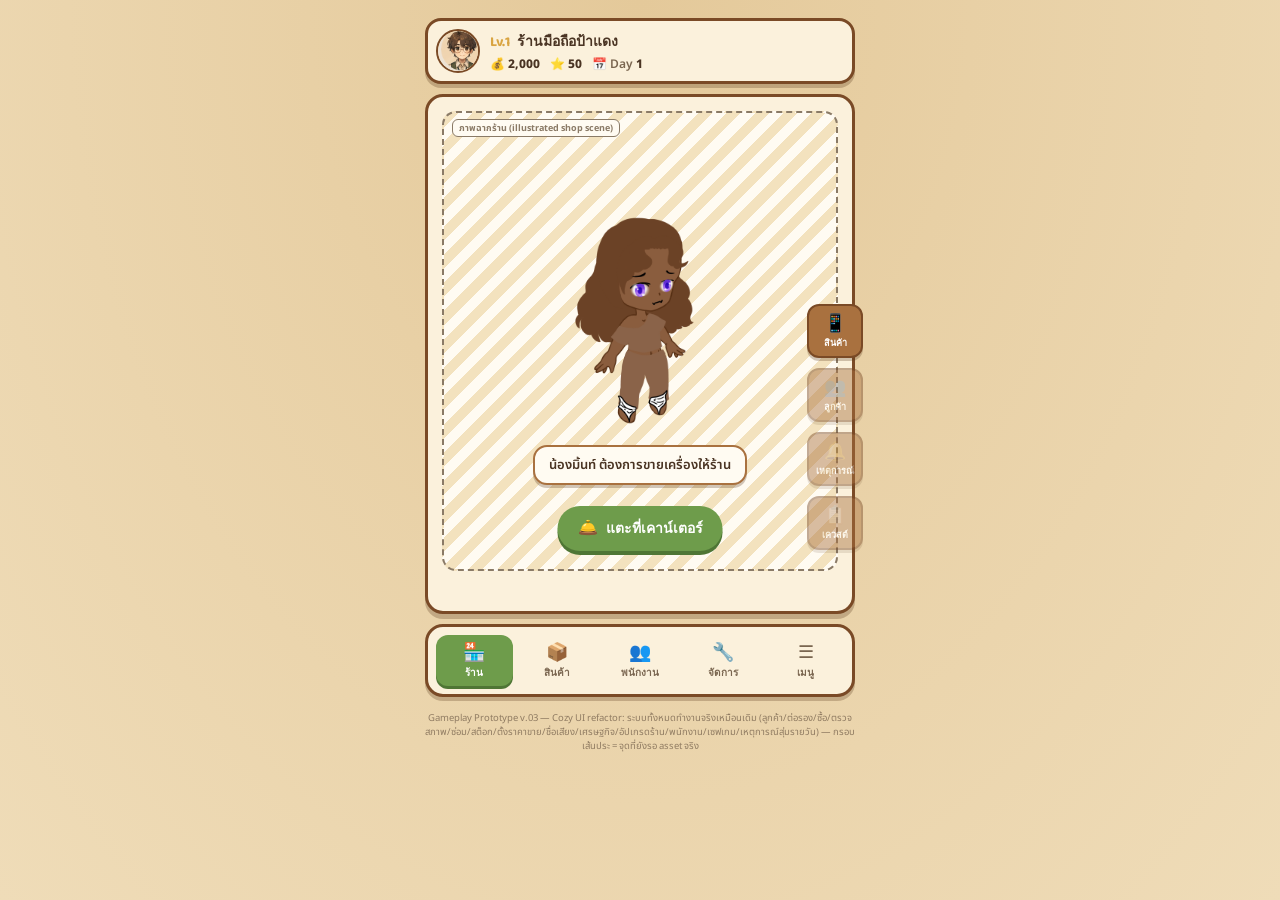
<file: index.html>
<!DOCTYPE html>
<html lang="th">
<head>
  <meta charset="UTF-8">
  <meta name="viewport" content="width=device-width, initial-scale=1.0">
  <title>Used Phone Shop Tycoon</title>
  <meta http-equiv="refresh" content="0; url=Prototype/Prototype_v.03/prototype.html">
</head>
<body>
  <p>กำลังเปิดเกม...</p>
  <p>
    <a href="Prototype/Prototype_v.03/prototype.html">
      เปิดเกม
    </a>
  </p>
</body>
</html>
</file>
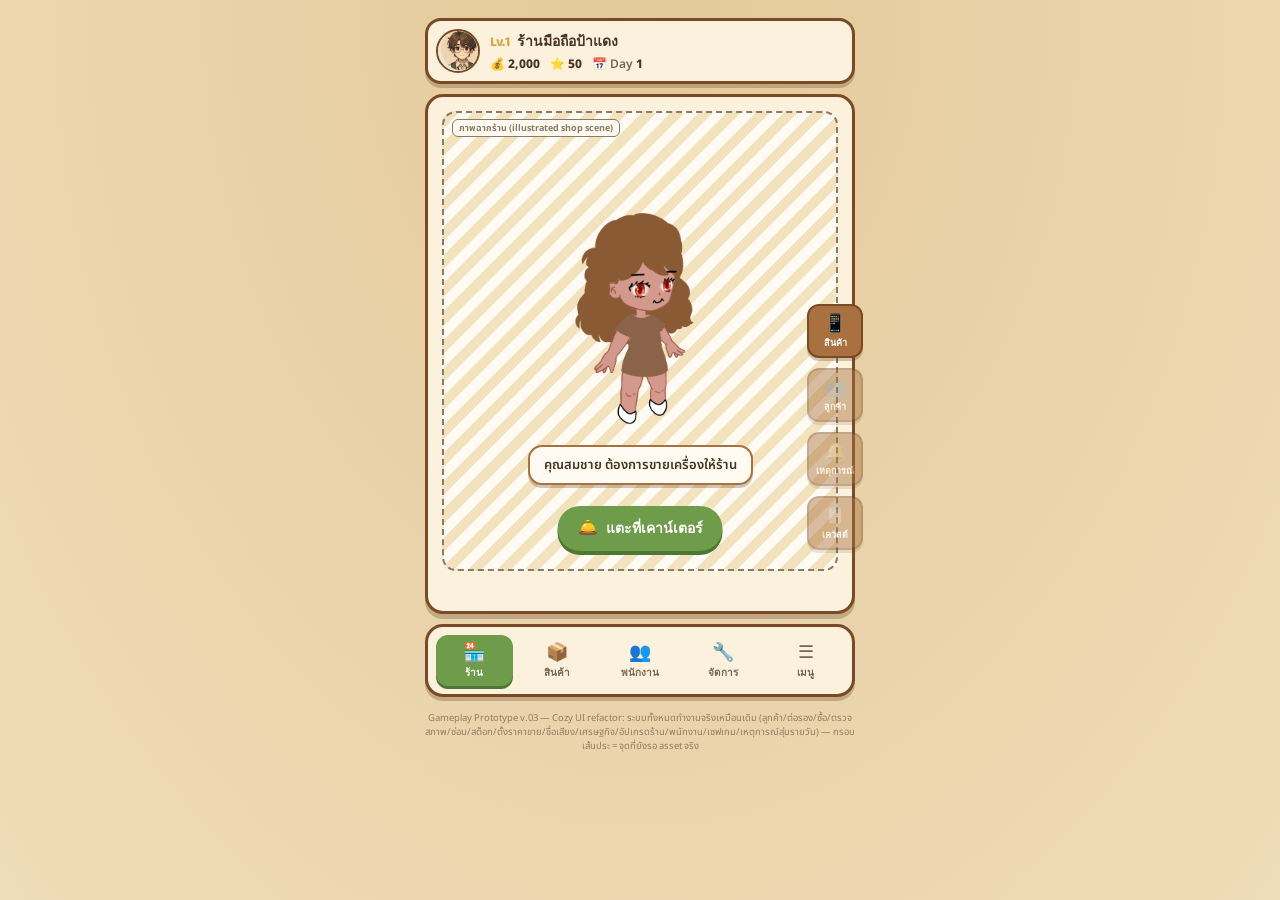
<file: Prototype/Prototype_v.03/prototype.html>
<!DOCTYPE html>
<html lang="th">
<head>
<meta charset="UTF-8">
<meta name="viewport" content="width=device-width, initial-scale=1.0">
<title>ร้านมือถือป้าแดง — Used Phone Shop Tycoon</title>
<link rel="preconnect" href="https://fonts.googleapis.com">
<link href="https://fonts.googleapis.com/css2?family=Baloo+2:wght@500;600;700;800&family=Noto+Sans+Thai:wght@400;500;600;700;800&display=swap" rel="stylesheet">
<link rel="stylesheet" href="style.css">
</head>
<body>

<div class="game-frame">

  <!-- ============ TOP HUD (always visible) ============ -->
  <div class="hud-bar">
    <img class="hud-avatar" src="assets/characters/nat_portrait.png" alt="">
    <div class="hud-mid">
      <div class="hud-shopname"><span id="tsLv">Lv.1</span> <span id="tsShopName">ร้านมือถือป้าแดง</span></div>
      <div class="hud-stats">
        <span class="hud-stat">💰 <b id="tsCash">2,000</b></span>
        <span class="hud-stat">⭐ <b id="tsRep">50</b></span>
        <span class="hud-stat">📅 Day <b id="tsDay">1</b></span>
      </div>
    </div>
  </div>

  <!-- ============ SCENE AREA (screens swap here) ============ -->
  <div class="scene-wrap">

    <div class="panel screen active" id="screen-shop">
      <div id="stageContent"></div>
    </div>

    <div class="panel screen" id="screen-counter">
      <div id="counterScreenContent"></div>
    </div>

    <div class="panel screen" id="screen-inventory">
      <h2 class="panel-title">คลังสินค้า</h2>
      <div id="inventoryScreenContent"></div>
    </div>

    <div class="panel screen" id="screen-upgrades">
      <h2 class="panel-title">จัดการ / อัปเกรดร้าน</h2>
      <div id="upgradesScreenContent"></div>
    </div>

    <div class="panel screen" id="screen-staff">
      <h2 class="panel-title">พนักงาน</h2>
      <div id="staffScreenContent"></div>
    </div>

    <!-- "เมนู" screen: shop status card (static — updated every render regardless
         of active tab) + links to the reports/settings sub-screens -->
    <div class="panel screen" id="screen-menu">
      <h2 class="panel-title">เมนู</h2>

      <div class="status-card">
        <h3 class="status-card-title">สถานะร้านวันนี้</h3>
        <div class="stats-grid">
          <div class="stat-row"><span class="stat-label">วันที่</span><span class="stat-val" id="dayVal">1</span></div>
          <div class="stat-row"><span class="stat-label">เงินสด</span><span class="stat-val cash-val" id="cashVal">2,000</span></div>
          <div class="stat-row"><span class="stat-label">รายรับวันนี้</span><span class="stat-val" id="revVal">0</span></div>
          <div class="stat-row"><span class="stat-label">รายจ่ายวันนี้</span><span class="stat-val" id="expVal">0</span></div>
          <div class="stat-row"><span class="stat-label">กำไรวันนี้</span><span class="stat-val" id="profitVal">0</span></div>
        </div>
        <div class="rep-block">
          <span class="stat-label">ชื่อเสียงร้าน</span>
          <div class="rep-bar-track"><div class="rep-bar-fill" id="repBar" style="width:50%"></div></div>
          <div class="rep-level-label" id="repLevelLabel">ปานกลาง (50/100)</div>
        </div>
      </div>

      <div class="status-card">
        <h3 class="status-card-title">คลังมือถือ (<span id="invCount">0</span>/<span id="invCap">8</span>)</h3>
        <div class="inv-list" id="invList"><div class="empty-note">ยังไม่มีเครื่องในสต็อก</div></div>
      </div>

      <button class="btn secondary" id="nextDayBtn" style="width:100%; margin-bottom:14px;">จบวัน / วันถัดไป →</button>

      <div class="menu-links">
        <button class="menu-link" onclick="setTab('reports')">📊 รายงานกิจการ</button>
        <button class="menu-link" onclick="setTab('settings')">⚙️ ตั้งค่า / บันทึกเกม</button>
      </div>
    </div>

    <div class="panel screen" id="screen-reports">
      <button class="back-btn" onclick="setTab('menu')">←</button>
      <h2 class="panel-title">รายงานกิจการ</h2>
      <div id="reportsScreenContent"></div>
    </div>

    <div class="panel screen" id="screen-settings">
      <button class="back-btn" onclick="setTab('menu')">←</button>
      <h2 class="panel-title">ตั้งค่า / บันทึกเกม</h2>
      <div id="settingsScreenContent"></div>
    </div>

    <!-- Side quick action menu — only shown while on the shop screen -->
    <div class="side-quick" id="sideQuick">
      <button class="quick-btn" onclick="setTab('inventory')">
        <span class="quick-icon">📱</span><span class="quick-label">สินค้า</span>
      </button>
      <button class="quick-btn disabled" disabled title="ยังไม่เปิดใช้งาน">
        <span class="quick-icon">👥</span><span class="quick-label">ลูกค้า</span>
      </button>
      <button class="quick-btn disabled" disabled title="ยังไม่เปิดใช้งาน">
        <span class="quick-icon">🔔</span><span class="quick-label">เหตุการณ์</span>
      </button>
      <button class="quick-btn disabled" disabled title="ยังไม่เปิดใช้งาน">
        <span class="quick-icon">📋</span><span class="quick-label">เควสต์</span>
      </button>
    </div>

  </div>

  <!-- ============ BOTTOM NAVIGATION (always visible) ============ -->
  <div class="tabbar" id="tabBar"></div>

  <div class="footer-note">Gameplay Prototype v.03 — Cozy UI refactor: ระบบทั้งหมดทำงานจริงเหมือนเดิม (ลูกค้า/ต่อรอง/ซื้อ/ตรวจสภาพ/ซ่อม/สต็อก/ตั้งราคาขาย/ชื่อเสียง/เศรษฐกิจ/อัปเกรดร้าน/พนักงาน/เซฟเกม/เหตุการณ์สุ่มรายวัน) — กรอบเส้นประ = จุดที่ยังรอ asset จริง</div>
</div>

<div id="modalRoot"></div>

<script src="customer-appearance.js"></script>
<script src="character-renderer.js"></script>
<script src="game.js"></script>
</body>
</html>
</file>
<file: Prototype/Prototype_v.03/style.css>
:root{
  /* Cozy palette — derived from Furniture/Environment/Character Bible
     (warm wood, cream, olive green accent) and the Mega Cozy UI Pack assets */
  --wood:        #A9713F;
  --wood-dark:   #7A4A26;
  --wood-line:   #7A4A26;
  --cream:       #FBF1DC;
  --cream-deep:  #F3E2BE;
  --paper:       #FFFBF2;
  --ink:         #4A3423;
  --ink-soft:    #7A6650;
  --green:       #6E9C4B;
  --green-dark:  #4F7635;
  --gold:        #D9A441;
  --coral:       #C0503D;
  --mint:        #4F9C7C;
  --steel:       #8A7A66;
  --shadow:      rgba(90, 60, 30, 0.28);
  --app-bg-1:    #EFDCB8;
  --app-bg-2:    #E4C99A;
}

*{ box-sizing:border-box; -webkit-font-smoothing:antialiased; }
html,body{ margin:0; padding:0; }
body{
  background: radial-gradient(ellipse at top, var(--app-bg-2), var(--app-bg-1));
  font-family:'Noto Sans Thai', sans-serif;
  color:var(--ink);
  min-height:100vh;
  display:flex;
  justify-content:center;
  padding:18px 10px 40px;
}
.display{ font-family:'Baloo 2', 'Noto Sans Thai', sans-serif; }

/* ============ MOBILE GAME FRAME ============ */
.game-frame{
  width:100%;
  max-width:430px;
  display:flex;
  flex-direction:column;
  gap:10px;
}

/* ============ TOP HUD ============ */
.hud-bar{
  display:flex;
  align-items:center;
  gap:10px;
  background:var(--cream);
  border:3px solid var(--wood-dark);
  border-radius:16px;
  padding:8px 14px 8px 8px;
  box-shadow:0 4px 0 var(--shadow);
}
.hud-avatar{
  width:44px; height:44px; border-radius:50%;
  border:2px solid var(--wood-dark);
  object-fit:cover; background:var(--cream-deep);
}
.hud-mid{ flex:1; min-width:0; }
.hud-shopname{
  font-family:'Baloo 2'; font-weight:700; font-size:14px; color:var(--ink);
  white-space:nowrap; overflow:hidden; text-overflow:ellipsis;
}
.hud-shopname span:first-child{ color:var(--gold); margin-right:4px; }
.hud-stats{ display:flex; gap:10px; margin-top:2px; flex-wrap:wrap; }
.hud-stat{ font-size:12px; font-weight:600; color:var(--ink-soft); }
.hud-stat b{ color:var(--ink); font-weight:800; }

/* ============ SCENE AREA ============ */
.scene-wrap{ position:relative; min-height:520px; }
.panel.screen{
  display:none;
  background:var(--cream);
  border:3px solid var(--wood-dark);
  border-radius:18px;
  box-shadow:0 5px 0 var(--shadow);
  padding:14px;
  min-height:520px;
  position:relative;
}
.panel.screen.active{ display:block; }
.panel-title{
  font-family:'Baloo 2'; font-weight:700; font-size:16px; color:var(--wood-dark);
  margin:2px 0 12px 0;
}

/* Placeholder = no real asset yet. Dashed border + small corner label. */
.placeholder-box{
  border:2px dashed var(--steel);
  border-radius:14px;
  background:repeating-linear-gradient(135deg, var(--cream-deep), var(--cream-deep) 10px, var(--paper) 10px, var(--paper) 20px);
  position:relative;
}
.placeholder-box::before{
  content: attr(data-ph);
  position:absolute; top:6px; left:8px;
  font-size:9px; font-weight:700; color:var(--steel);
  background:var(--paper); padding:1px 6px; border-radius:6px;
  border:1px solid var(--steel);
  z-index:2;
}
.placeholder-btn{ opacity:0.55; border-style:dashed !important; }

/* Shop scene (idle + customer teaser) */
.scene-bg{ min-height:460px; display:flex; flex-direction:column; align-items:center; justify-content:center; padding:16px; text-align:center; }
.no-customer{ display:flex; flex-direction:column; align-items:center; gap:10px; }
.ph-emoji{ font-size:44px; }
.ph-note{ font-size:11px; color:var(--steel); margin:2px 0 0 0; }
.customer-standing{ display:flex; flex-direction:column; align-items:center; gap:8px; margin-bottom:24px; }

/* Layered customer character sprite (real assets, stacked absolutely —
   every layer image shares the same 444x700 canvas so no per-layer offset
   is needed). Default size is for the shop-scene customer; .char-sprite-lg
   is the smaller variant used in the counter-screen portrait box. */
.char-sprite{ position:relative; width:168px; aspect-ratio:444/700; }
.char-sprite .char-layer{ position:absolute; inset:0; width:100%; height:100%; object-fit:contain; pointer-events:none; user-select:none; }
/* Tinted layers (hair/clothing recolor via CSS mask — see character-renderer.js):
   the element itself supplies flat background-color, mask-image supplies the
   shape from the source PNG's alpha channel. Source PNGs are never modified. */
.char-sprite .char-layer-tint{
  -webkit-mask-repeat:no-repeat; mask-repeat:no-repeat;
  -webkit-mask-size:contain; mask-size:contain;
  -webkit-mask-position:center; mask-position:center;
}
.char-sprite-lg{ width:100%; }
.speech-bubble{
  background:var(--paper); border:2px solid var(--wood); border-radius:14px;
  padding:8px 14px; font-size:13px; font-weight:600; max-width:280px;
  box-shadow:0 3px 0 var(--shadow);
}
.counter-hotspot{
  position:absolute; bottom:18px; left:50%; transform:translateX(-50%);
  display:flex; align-items:center; gap:8px;
  background:var(--green); color:#fff; border:none; border-radius:999px;
  padding:10px 20px; font-family:'Baloo 2'; font-weight:700; font-size:14px;
  cursor:pointer; box-shadow:0 4px 0 var(--green-dark);
}
.counter-hotspot:active{ transform:translateX(-50%) translateY(3px); box-shadow:0 1px 0 var(--green-dark); }
.counter-hotspot-icon{ font-size:16px; }

/* ============ SIDE QUICK ACTION ============ */
/* Anchored to the bottom of the scene (not a hard-coded "top"), so it stays
   clear of the customer character area and holds its position regardless
   of viewport height. Sits above the counter hotspot button. */
.side-quick{
  position:absolute; right:-8px; bottom:64px;
  display:flex; flex-direction:column; gap:10px; z-index:5;
}
.quick-btn{
  width:56px; display:flex; flex-direction:column; align-items:center; gap:2px;
  background:var(--wood); border:2px solid var(--wood-dark); border-radius:12px;
  padding:6px 4px; cursor:pointer; box-shadow:0 3px 0 var(--shadow);
}
.quick-icon{ font-size:18px; }
.quick-label{ font-size:9px; font-weight:700; color:#fff; }
.quick-btn.disabled, .quick-btn:disabled{ opacity:0.45; cursor:not-allowed; }

/* ============ BOTTOM NAV ============ */
.tabbar{
  display:flex; gap:6px; align-items:center;
  background:var(--cream); border:3px solid var(--wood-dark); border-radius:18px;
  padding:8px; box-shadow:0 4px 0 var(--shadow);
}
.navbtn{
  flex:1; display:flex; flex-direction:column; align-items:center; gap:2px;
  background:transparent; border:none; border-radius:12px; padding:6px 2px;
  cursor:pointer; color:var(--ink-soft);
}
.navbtn.active{ background:var(--green); color:#fff; box-shadow:0 3px 0 var(--green-dark); }
.navbtn-icon{ font-size:18px; }
.navbtn-label{ font-size:10px; font-weight:700; }

/* ============ COUNTER / NEGOTIATION SCREEN ============ */
.back-btn{
  background:var(--wood); color:#fff; border:2px solid var(--wood-dark);
  border-radius:10px; width:34px; height:34px; font-size:16px; font-weight:800;
  cursor:pointer; margin-bottom:8px;
}
.counter-layout{ display:flex; flex-direction:column; gap:10px; }
.counter-customer-row{ display:flex; align-items:center; gap:10px; }
.portrait-box{ width:60px; aspect-ratio:444/700; flex:none; display:flex; align-items:flex-start; justify-content:center; }
.counter-bubble{ flex:1; font-size:12px; }

.satisfaction-row{ display:flex; align-items:center; gap:10px; }
.satisfaction-meter{ flex:1; display:flex; align-items:center; gap:6px; font-size:11px; font-weight:700; color:var(--ink-soft); }
.meter-track{ flex:1; height:10px; background:var(--cream-deep); border:1px solid var(--wood); border-radius:999px; overflow:hidden; }
.meter-fill{ height:100%; background:var(--green); border-radius:999px; transition:width .25s ease; }
.trust-chip{ font-size:11px; font-weight:700; background:var(--paper); border:1px solid var(--wood); border-radius:999px; padding:3px 10px; white-space:nowrap; }

.device-card, .offer-card{
  background:var(--paper); border:2px solid var(--wood); border-radius:14px; padding:10px 12px;
}
.device-card-head{ font-family:'Baloo 2'; font-weight:700; font-size:13px; color:var(--wood-dark); margin-bottom:4px; }
.device-row{ display:flex; justify-content:space-between; font-size:12px; padding:2px 0; }
.device-row span:first-child{ color:var(--ink-soft); }
.device-row span:last-child{ font-weight:700; }

.offer-label{
  background:var(--green); color:#fff; font-weight:700; font-size:12px;
  text-align:center; border-radius:8px; padding:4px; margin-bottom:6px;
}
.offer-amount{
  display:flex; align-items:center; justify-content:center; gap:4px;
  font-family:'Baloo 2'; font-weight:800; font-size:26px; color:var(--wood-dark); margin-bottom:8px;
}
.offer-amount input{
  width:150px; text-align:center; font-family:'Baloo 2'; font-weight:800; font-size:26px;
  color:var(--wood-dark); border:none; background:transparent; outline:none;
  border-bottom:2px dashed var(--wood);
}
.stepper-row{ display:grid; grid-template-columns:repeat(3,1fr); gap:6px; margin-bottom:8px; }
.step-btn{
  background:var(--cream-deep); border:2px solid var(--wood); border-radius:10px;
  padding:6px 2px; font-weight:700; font-size:12px; color:var(--coral); cursor:pointer;
}
.step-btn.plus{ color:var(--green-dark); }
.step-btn:active{ transform:translateY(2px); }

.counter-action-row{ display:grid; grid-template-columns:1fr 1fr; gap:8px; }
.counter-empty{ display:flex; flex-direction:column; align-items:center; gap:10px; padding:60px 0; }

/* ============ SHARED BUTTONS ============ */
.btn{
  font-family:'Noto Sans Thai'; font-weight:700; font-size:12.5px;
  border:2px solid var(--wood-dark); border-radius:10px; padding:9px 12px;
  cursor:pointer; background:var(--cream-deep); color:var(--ink);
  box-shadow:0 3px 0 var(--shadow);
}
.btn:active{ transform:translateY(2px); box-shadow:0 1px 0 var(--shadow); }
.btn:disabled{ opacity:0.45; cursor:not-allowed; }
.btn.mint{ background:var(--green); border-color:var(--green-dark); color:#fff; box-shadow:0 3px 0 var(--green-dark); }
.btn.secondary{ background:var(--paper); }
.btn.danger{ background:var(--coral); border-color:#8C3324; color:#fff; box-shadow:0 3px 0 #8C3324; }
.btn.small{ font-size:11px; padding:6px 9px; }
.btn-row{ display:flex; gap:8px; flex-wrap:wrap; }

/* ============ INVENTORY / GENERIC CARD SCREENS ============ */
.filter-row{ display:flex; gap:8px; margin-bottom:10px; flex-wrap:wrap; }
.filter-select{
  font-family:'Noto Sans Thai'; font-size:12px; border:2px solid var(--wood); border-radius:8px;
  padding:5px 8px; background:var(--paper); color:var(--ink);
}
.card-list{ display:flex; flex-direction:column; gap:8px; }
.item-card, .upgrade-card, .employee-row{
  background:var(--paper); border:2px solid var(--wood); border-radius:12px; padding:10px 12px;
}
.employee-row{ display:flex; align-items:center; justify-content:space-between; font-size:12px; }
.item-card-head{ display:flex; justify-content:space-between; font-size:12.5px; font-weight:700; margin-bottom:6px; }
.tag{
  font-size:10.5px; font-weight:700; background:var(--cream-deep); border:1px solid var(--wood);
  border-radius:999px; padding:2px 8px; margin-left:4px;
}
.cond-ok{ color:var(--green-dark); }
.cond-mid{ color:var(--gold); }
.cond-low{ color:var(--coral); }
.empty-note{ font-size:12px; color:var(--steel); text-align:center; padding:20px 0; }
.defect-list{ display:flex; gap:6px; flex-wrap:wrap; margin:6px 0; }
.defect-chip{ font-size:10.5px; background:#F5DCC9; border:1px solid var(--coral); color:var(--coral); border-radius:999px; padding:2px 8px; }
.defect-chip.ok{ background:#E1EEDA; border-color:var(--green-dark); color:var(--green-dark); }
.cust-line{ font-size:12px; margin:4px 0; color:var(--ink-soft); }

/* Upgrades */
.grid2{ display:grid; grid-template-columns:1fr; gap:10px; }
.lvl-pip{ width:16px; height:8px; border-radius:4px; background:var(--cream-deep); border:1px solid var(--wood); display:inline-block; margin-right:3px; }
.lvl-pip.filled{ background:var(--gold); }
.upgrade-level-track{ margin:6px 0; }

/* Menu screen — status card */
.status-card{ background:var(--paper); border:2px solid var(--wood); border-radius:12px; padding:12px; margin-bottom:12px; }
.status-card-title{ font-family:'Baloo 2'; font-size:13px; font-weight:700; color:var(--wood-dark); margin:0 0 8px 0; }
.stats-grid{ display:flex; flex-direction:column; gap:4px; }
.stat-row{ display:flex; justify-content:space-between; font-size:12px; }
.stat-label{ color:var(--ink-soft); }
.stat-val{ font-weight:700; }
.cash-val{ color:var(--gold); }
.rep-block{ margin-top:8px; }
.rep-bar-track{ height:10px; background:var(--cream-deep); border:1px solid var(--wood); border-radius:999px; overflow:hidden; margin:4px 0; }
.rep-bar-fill{ height:100%; background:var(--gold); }
.rep-level-label{ font-size:11px; color:var(--ink-soft); }
.inv-list{ max-height:160px; overflow-y:auto; display:flex; flex-direction:column; gap:4px; }
.inv-item{ display:flex; justify-content:space-between; font-size:11.5px; padding:3px 0; border-bottom:1px dashed var(--cream-deep); }
.menu-links{ display:flex; flex-direction:column; gap:8px; }
.menu-link{
  text-align:left; background:var(--paper); border:2px solid var(--wood); border-radius:10px;
  padding:10px 12px; font-size:13px; font-weight:700; color:var(--ink); cursor:pointer;
}

/* Reports table */
.report-table{ width:100%; border-collapse:collapse; font-size:11px; }
.report-table th, .report-table td{ border:1px solid var(--wood); padding:5px 6px; text-align:center; }
.report-table th{ background:var(--cream-deep); }

/* Settings */
.settings-row{ display:flex; justify-content:space-between; align-items:center; gap:10px; padding:10px 0; border-bottom:1px dashed var(--wood); font-size:12px; }
.settings-row small{ color:var(--steel); font-size:10.5px; }

/* ============ MODALS / TOASTS ============ */
.modal-overlay, .receipt-overlay{
  position:fixed; inset:0; background:rgba(74,52,35,0.55); display:flex; align-items:center; justify-content:center; z-index:50; padding:16px;
}
.modal-box, .receipt{
  background:var(--paper); border:3px solid var(--wood-dark); border-radius:16px; padding:18px;
  max-width:340px; width:100%; box-shadow:0 6px 0 var(--shadow);
}
.receipt-row{ display:flex; justify-content:space-between; font-size:12px; padding:3px 0; }
.receipt-row.total{ font-weight:800; font-size:13.5px; }
.receipt-row.total.profit{ color:var(--green-dark); }
.receipt-row.total.loss{ color:var(--coral); }
.receipt-close{ width:100%; margin-top:10px; }

.day-toast, .event-toast{
  position:fixed; left:50%; bottom:100px; transform:translateX(-50%);
  background:var(--wood-dark); color:#fff; font-size:12px; font-weight:700;
  padding:10px 16px; border-radius:999px; z-index:60; box-shadow:0 4px 0 var(--shadow);
}
.event-toast{ bottom:150px; background:var(--gold); color:var(--ink); }

.footer-note{ font-size:9.5px; color:var(--ink-soft); text-align:center; margin-top:4px; opacity:0.8; }

@media (max-width:400px){
  .side-quick{ right:-4px; }
  .quick-btn{ width:48px; }
}
</file>
